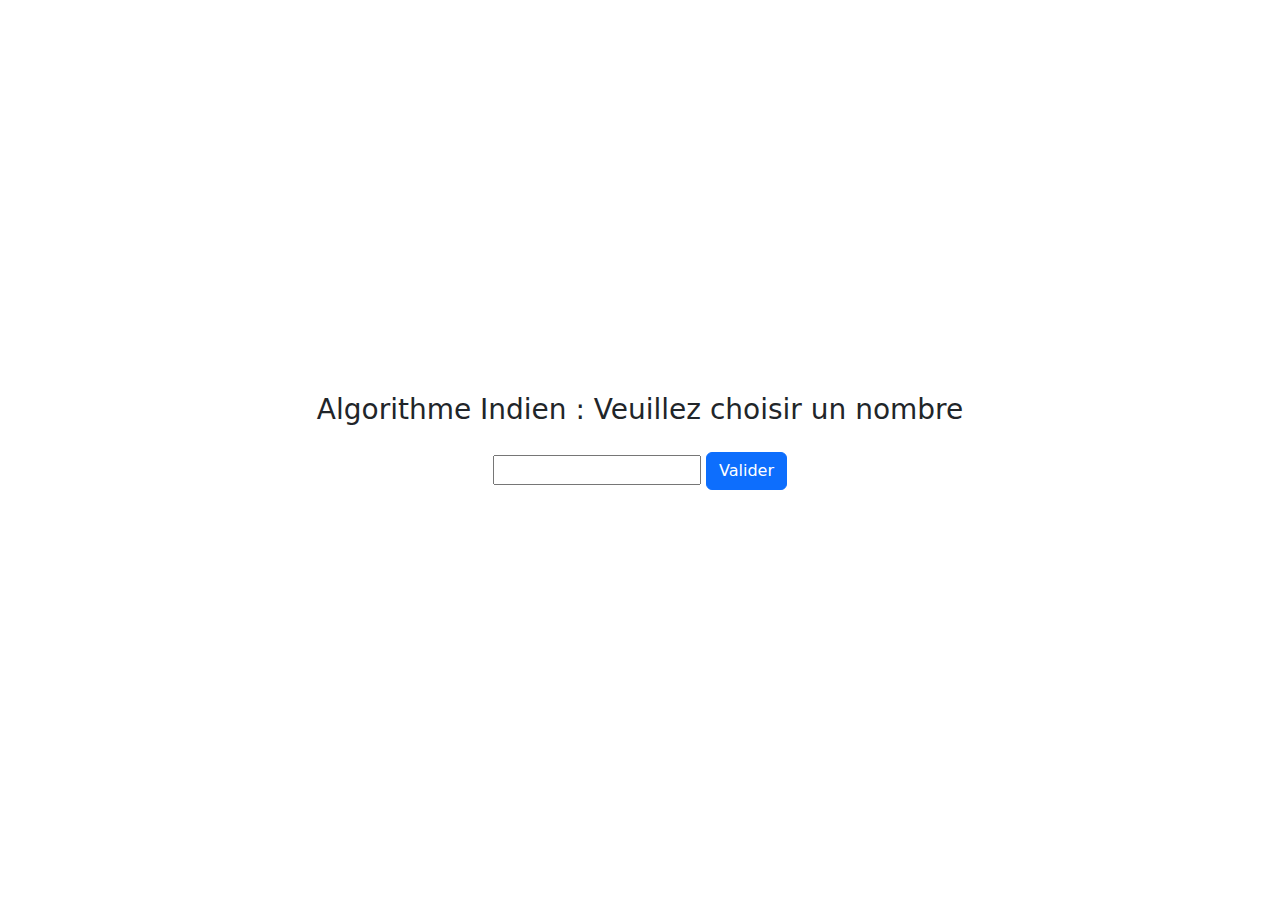
<file: algorithmeIndien/index.html>
<!DOCTYPE html>
<html lang="en">
  <head>
    <meta charset="UTF-8" />
    <meta name="viewport" content="width=device-width, initial-scale=1.0" />
    <link
      rel="stylesheet"
      href="https://cdn.jsdelivr.net/npm/bootstrap@5.0.1/dist/css/bootstrap.min.css"
    />
    <title>Document</title>
  </head>

  <body>
    <div class="row min-vh-100 text-center align-items-center">
      <div class="col-12">
        <h3 class="translate-middle-y">
          Algorithme Indien : Veuillez choisir un nombre
        </h3>
        <input type="number" class="nombreUtilisateur" id="" />
        <button class="btn btn-primary">Valider</button>
        <p class="result d-none mt-2 text-success"></p>
      </div>
    </div>
    <script src="script.js"></script>
  </body>
</html>
</file>
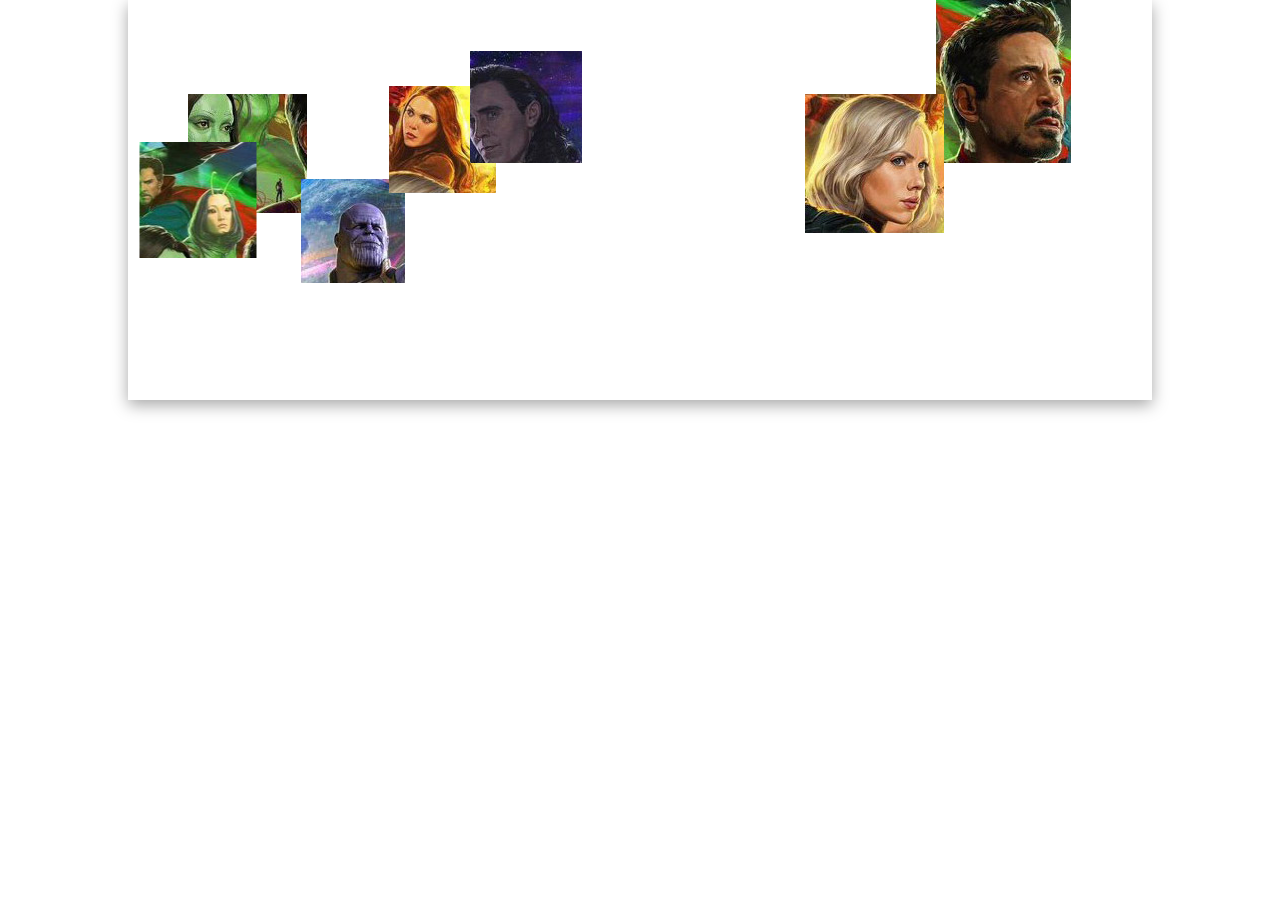
<file: Exo Avengers/index.html>
<!DOCTYPE html>
<html lang="en">
<head>
    <meta charset="UTF-8">
    <meta name="viewport" content="width=device-width, initial-scale=1.0">
    <link rel="stylesheet" href="style.css">
    <title>Document</title>
</head>
<body>
    <div class="conteneur">
        <img src="1.jpg" alt="avengers">
        <img src="2.jpg" alt="avengers">
        <img src="3.jpg" alt="avengers">
        <img src="4.jpg" alt="avengers">
        <img src="5.jpg" alt="avengers">
        <img src="6.jpg" alt="avengers">
        <img src="7.jpg" alt="avengers">
    </div>
</body>
</html>
</file>
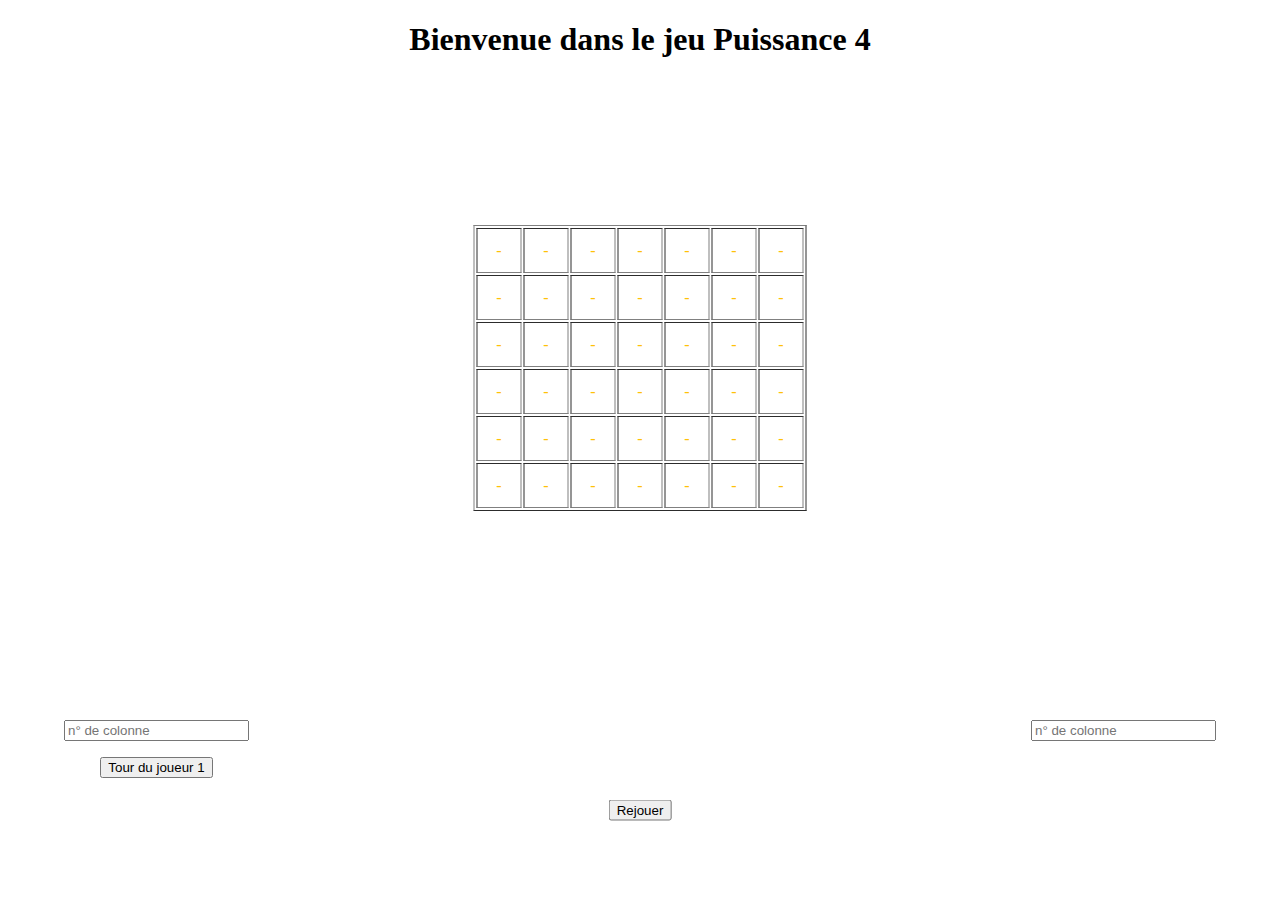
<file: Jeu Puissance 4/index.html>
<!DOCTYPE html>
<html lang="en">
  <head>
    <meta charset="UTF-8" />
    <meta name="viewport" content="width=device-width, initial-scale=1.0" />
    <link
      rel="stylesheet"
      href="https://use.fontawesome.com/releases/v5.0.13/css/all.css"
      integrity="sha384-DNOHZ68U8hZfKXOrtjWvjxusGo9WQnrNx2sqG0tfsghAvtVlRW3tvkXWZh58N9jp"
      crossorigin="anonymous"
    />
    <link
      rel="stylesheet"
      href="https://stackpath.bootstrapcdn.com/bootstrap/4.1.1/css/bootstrap.min.css"
      integrity="sha384-WskhaSGFgHYWDcbwN70/dfYBj47jz9qbsMId/iRN3ewGhXQFZCSftd1LZCfmhktB"
      crossorigin="anonymous"
    />
    <link rel="stylesheet" href="style.css" />
    <title>Document</title>
  </head>

  <body>
    <h1>Bienvenue dans le jeu Puissance 4</h1>
    <h2 class="messageSuccess text-center bg-success hidden"></h2>
    <div class="joueur1">
      <input class="input1" type="text" placeholder="n° de colonne" />
      <br />
      <button class="btn btn-primary check1">Tour du joueur 1</button>
    </div>
    <div class="joueur2">
      <input class="input2" type="text" placeholder="n° de colonne" />
      <br />
      <button class="btn btn-danger check2 hidden">Tour du joueur 2</button>
    </div>
    <button class="btn btn-warning replay">Rejouer</button>
    <div id="jeux"></div>
    <script src="test.js"></script>
  </body>
</html>
</file>
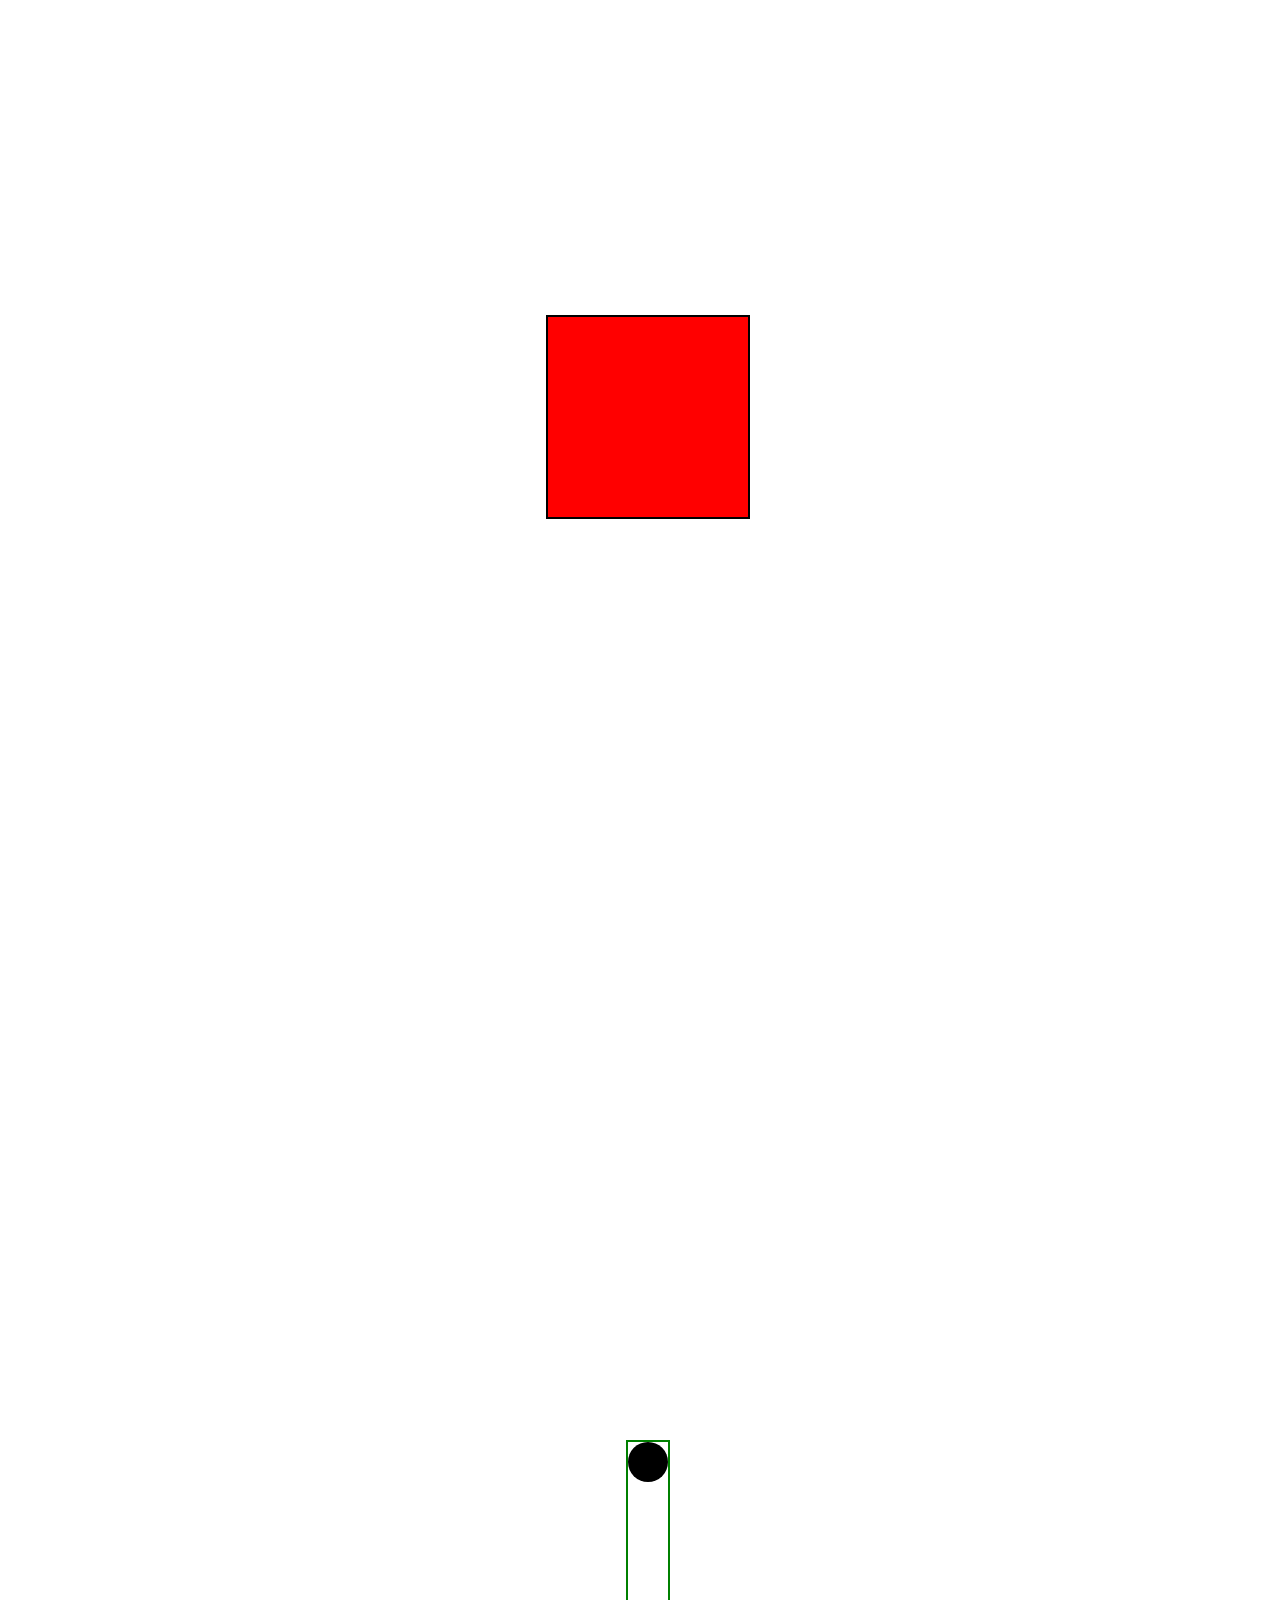
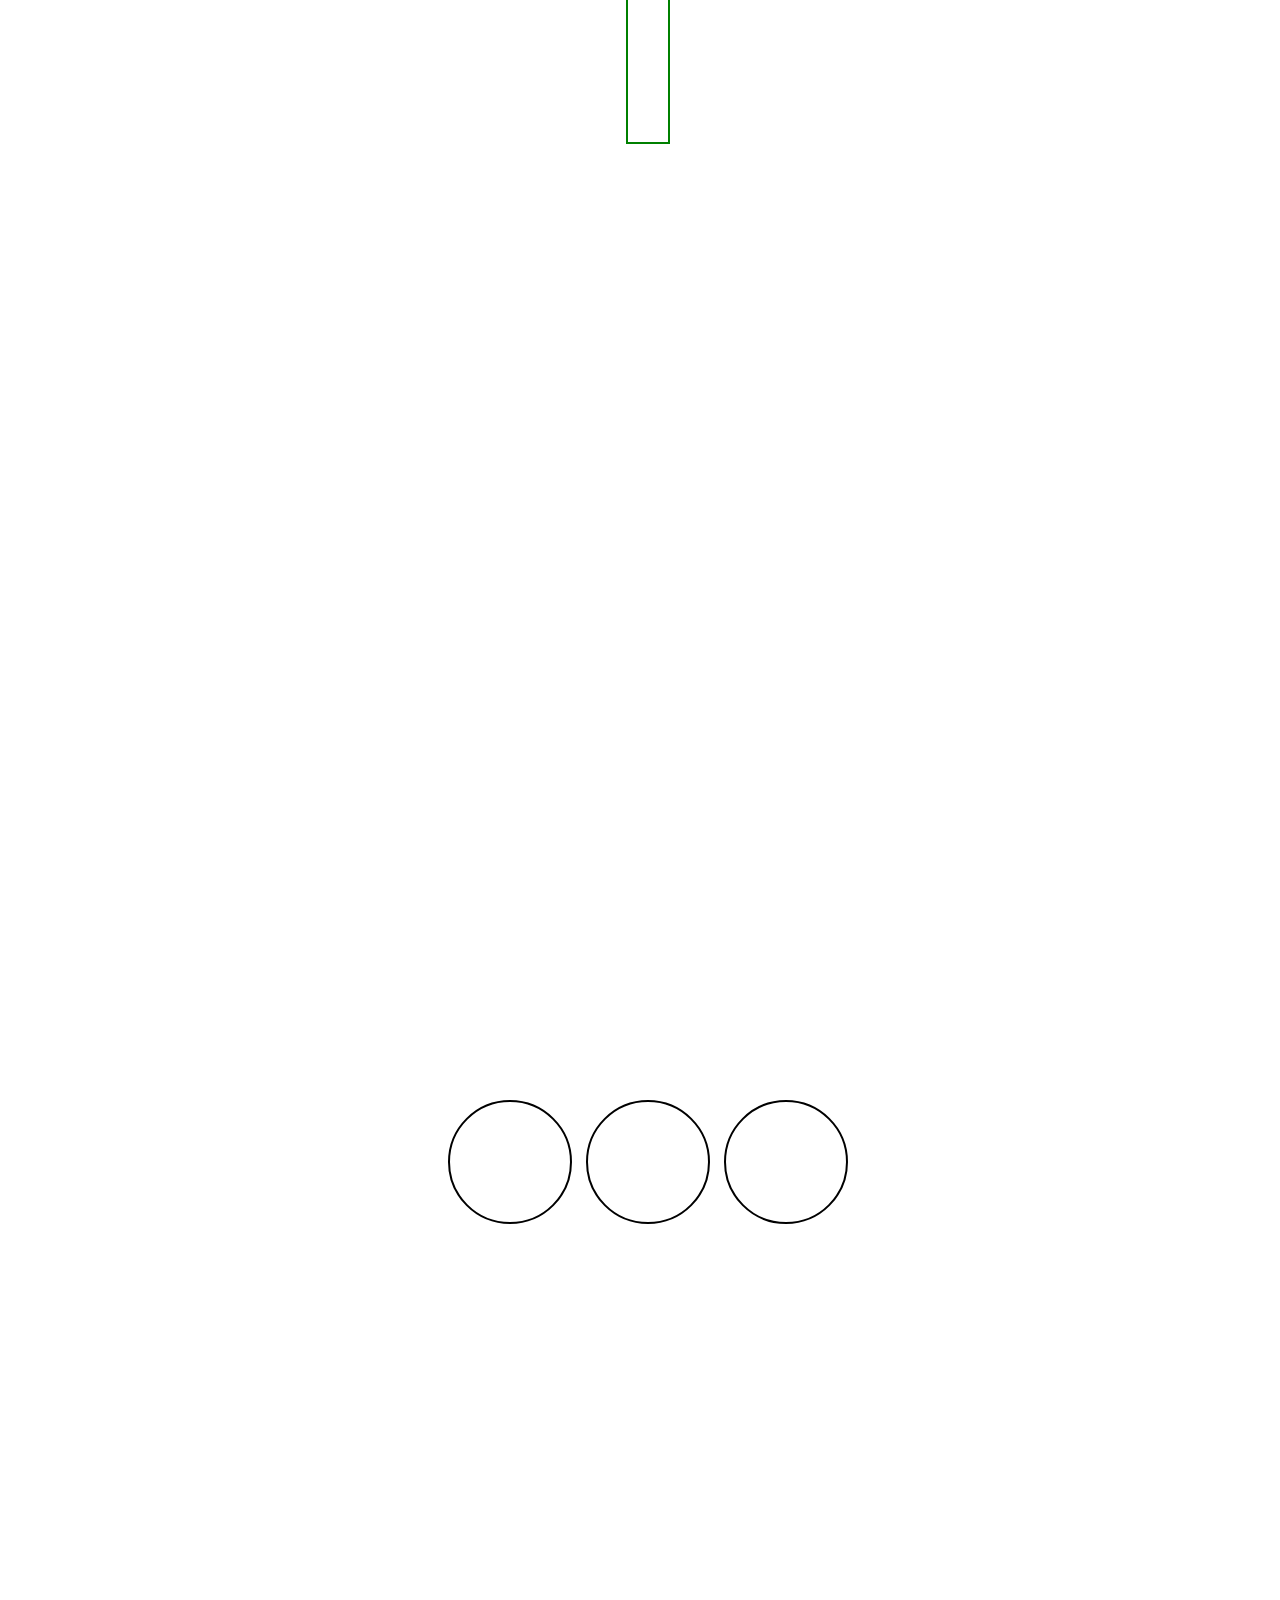
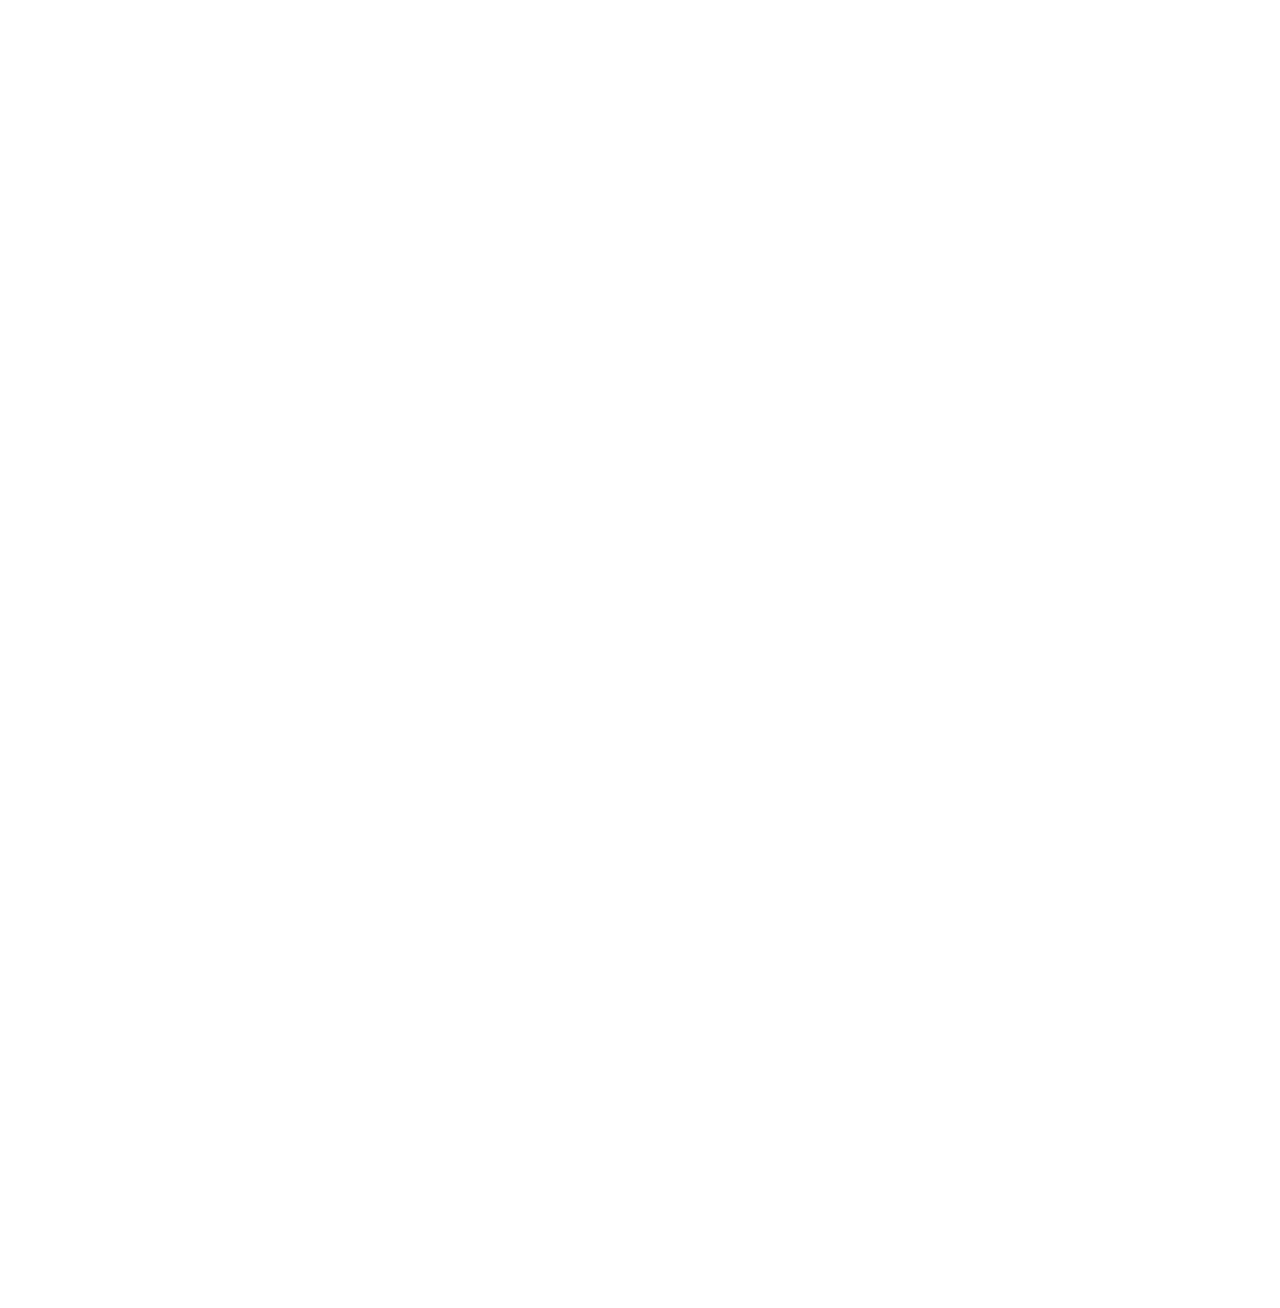
<file: Animation/animation.html>
<!DOCTYPE html>
<html lang="en">
<head>
    <meta charset="UTF-8">
    <meta name="viewport" content="width=device-width, initial-scale=1.0">
    <link rel="stylesheet" href="style.css">
    <title>Document</title>
</head>
<body>
    <section>
        <div class="carré-tournant"></div>
    </section>
    <section>
        <div class="rebondit">
            <div class="balle"></div>
        </div>
    </section>
    <section>
        <div class="loader">
            <div></div>
            <div></div>
            <div></div>
        </div>
    </section>
    <section>
        
    </section>
    
</body>
</html>
</file>
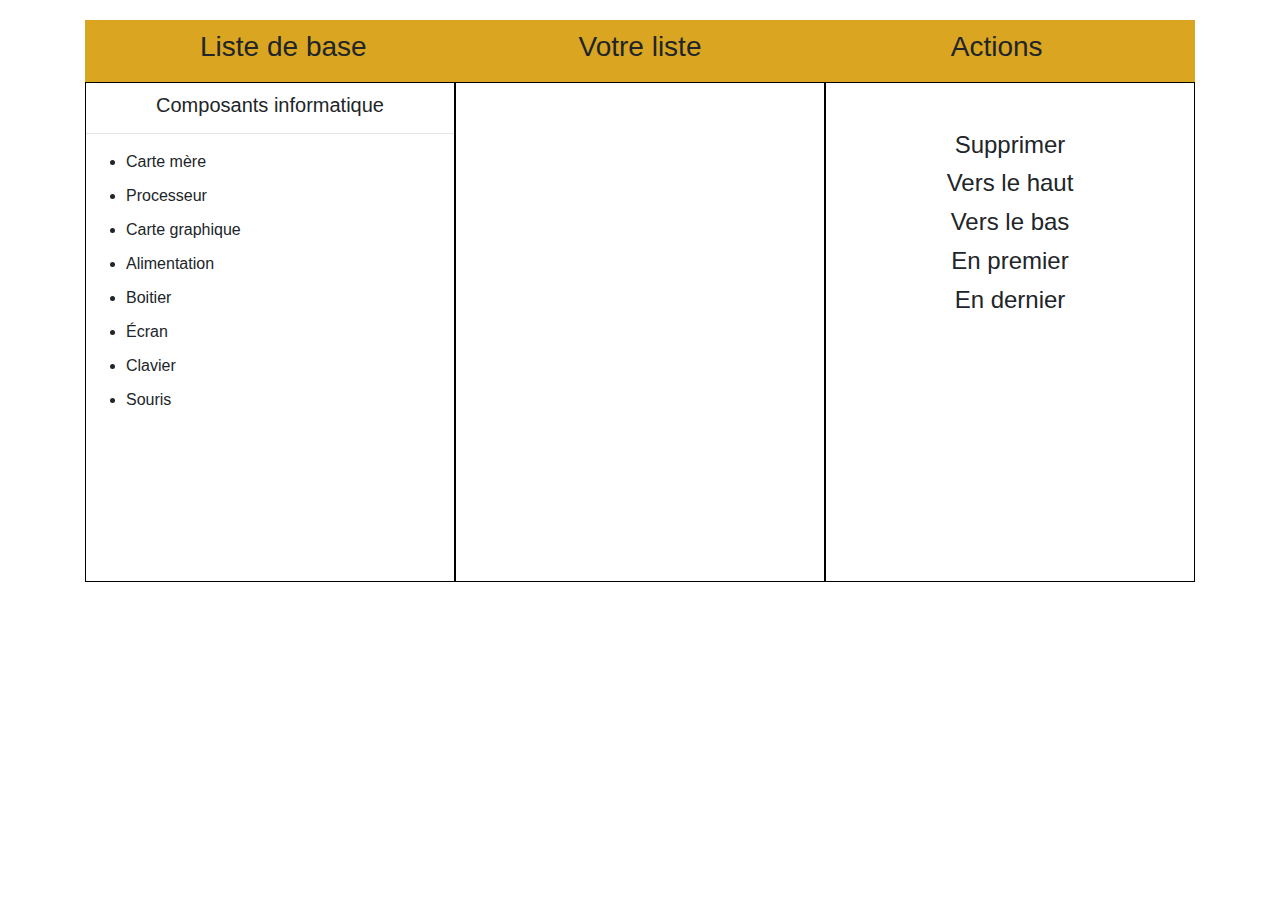
<file: Elements Dom/gestiondom (1).html>
<!DOCTYPE html>
<html lang="en">
  <head>
    <meta charset="UTF-8" />
    <meta name="viewport" content="width=device-width, initial-scale=1.0" />
    <meta http-equiv="X-UA-Compatible" content="ie=edge" />
    <title>Document</title>
    <link
      rel="stylesheet"
      href="https://stackpath.bootstrapcdn.com/bootstrap/4.3.1/css/bootstrap.min.css"
    />
    <link
      rel="stylesheet"
      href="https://use.fontawesome.com/releases/v5.7.2/css/all.css"
    />
    <link rel="stylesheet" href="app.css" />
  </head>

  <body>
    <div class="container">
      <div class="heading d-flex justify-content-between">
        <h3 class="heading-1">Liste de base</h3>
        <h3 class="heading-2">Votre liste</h3>
        <h3 class="heading-3">Actions</h3>
      </div>
      <div class="content d-flex">
        <div class="text-center">
          <h5 class="list-1">Composants informatique</h5>
          <hr />
          <ul class="text-left first-ul">
            <li class="list-item">Carte mère</li>
            <li class="list-item">Processeur</li>
            <li class="list-item">Carte graphique</li>
            <li class="list-item">Alimentation</li>
            <li class="list-item">Boitier</li>
            <li class="list-item">Écran</li>
            <li class="list-item">Clavier</li>
            <li class="list-item">Souris</li>
          </ul>
        </div>
        <div>
          <ul id="list"></ul>
        </div>
        <div>
          <ul class="text-center mt-5 list-unstyled">
            <li>
              <h4 class="action-link supprimer">Supprimer</h4>
            </li>
            <li>
              <h4 class="action-link haut">Vers le haut</h4>
            </li>
            <li>
              <h4 class="action-link bas">Vers le bas</h4>
            </li>
            <li>
              <h4 class="action-link premier">En premier</h4>
            </li>
            <li>
              <h4 class="action-link dernier">En dernier</h4>
            </li>
          </ul>
        </div>
      </div>
    </div>

    <script src="https://code.jquery.com/jquery-3.3.1.slim.min.js"></script>
    <script src="https://cdnjs.cloudflare.com/ajax/libs/popper.js/1.14.7/umd/popper.min.js"></script>
    <script src="https://stackpath.bootstrapcdn.com/bootstrap/4.3.1/js/bootstrap.min.js"></script>
    <script src="script.js"></script>
  </body>
</html>
</file>
<file: Exo Avengers/style.css>
*{
    margin: 0;
}

.conteneur{
    position: relative;
    width: 80vw;
    height: 400px;
    margin: auto;
    box-shadow: rgba(0, 0, 0, 0.35) 0px 5px 15px;;
}

img:nth-child(1){
    position: relative;
    left: 60px;
    top: 50px;
}

img:nth-child(2){
    position: absolute;
    left: 70px;
    top: 50%;
    transform: translate(-50%, -50%);

}

img:nth-child(3){
    position: relative;
    left: 50px;
    top: 30%;
}

img:nth-child(4){
    position: relative;
    top: 30px;
    left: 30px;
}

img:nth-child(5){
    position: relative;

    
}

img:nth-child(6){
    position: relative;
    left: 350px;
}

img:nth-child(7){
    position: relative;
    top: 70px;
    left: 80px;
}
</file>
<file: Jeu Puissance 4/style.css>
* {
  box-sizing: border-box;
}

#jeux {
  position: absolute;
  left: 50%;
  top: 25%;
  transform: translateX(-50%);
}

h1,
h3 {
  text-align: center;
}

table {
  text-align: center;
}

td {
  color: #ffc107;
  height: 45px;
  min-width: 45px;
}

.joueur1,
.joueur2 {
  position: absolute;
  top: 80%;
  text-align: center;
}
.joueur1 {
  left: 5%;
}
.joueur2 {
  right: 5%;
}
.check1,
.check2 {
  margin-top: 1rem;
}
.hidden {
  display: none;
}

.replay {
  position: absolute;
  top: 90%;
  left: 50%;
  transform: translate(-50%, -50%);
}

.rouge {
  background-color: #d9534f;
  border-radius: 50%;
  width: 80%;
  height: 80%;
  margin: auto;
}

.bleu {
  background-color: #0275d8;
  border-radius: 50%;
  width: 80%;
  height: 80%;
  margin: auto;
}
</file>
<file: Animation/style.css>
@keyframes tournant{
    from {transform:rotate(0deg);}
    to {transform:rotate(360deg);}
}

@keyframes rebondissant{
    0%{top:0;}
    20%{top: 260px;}
    40%{top: 30%;}
    60%{top: 260px;}
    80%{top: 60%;}
    100%{top: 260px;}
}

@keyframes loader{
    0%{background-color: white;}
    100%{background-color: black;}
}    

section{
    width: 100vw;
    height: 100vh;
}

.carré-tournant{
    width: 200px;
    height: 200px;
    background-color: red;
    border: 2px solid black;
    margin: 35vh auto;
    animation-name: tournant;
    animation-duration: 5s;
    animation-direction: alternate;
    animation-iteration-count: infinite;
}
.rebondit{
    position: relative;
    width:40px;
    height: 300px;
    border: 2px solid green;
    margin: 25vh auto;

}

.balle{
    position: absolute;
    top: 0;
    height: 40px;
    width: 40px;
    border-radius: 50%;
    background-color: black;
    animation-name: rebondissant;
    animation-duration: 6s;
    animation-timing-function: ease-in-out;
    animation-iteration-count: infinite;
}

.loader{
    display: flex;
    margin: 40vh auto;
    width: 400px;
    justify-content:space-between;
}

.loader div{
    width: 120px;
    height: 120px;
    border: 2px solid black;
    border-radius: 50%;
    animation-name: loader;
    animation-duration: 3s;
    animation-iteration-count: infinite;
}

.loader div:first-child{
    
    animation-delay: 0s;
}

.loader div:nth-child(2){
    animation-delay: 1s;
}

.loader div:last-child{
    animation-delay: 2s;
}
</file>
<file: Elements Dom/app.css>
.heading {
    background: goldenrod;
    padding: 10px 20px;
    margin-top: 20px;
}

.heading>h3 {
    width: calc(100% / 3);
    text-align: center;
}

.content>div {
    min-height: 500px;
    width: calc(100% / 3);
    border: 1px solid black;
}

h5.list-1 {
    margin: 10px;
}

li:not(:last-child) {
    margin-bottom: 10px;
}

.list-item {
    cursor: pointer;
    transition: ease-in-out .1s;
}

.first-ul>.list-item:hover {
    font-weight: bolder;
    background: rgba(0, 0, 0, .15)
}

#list {
    margin-top: 65px;
}

.new-item.selected {
    color: black;
    font-weight: bolder;
}

.new-item.selected::after {
    font-family: 'Font Awesome 5 Free';
    content: '\f00c';
    font-size: 14px;
    margin-left: 15px;
}

.action-link {
    cursor: pointer;
    transition: ease-in-out .1s;
}

.action-link:hover {
    font-weight: bolder;
}
</file>
